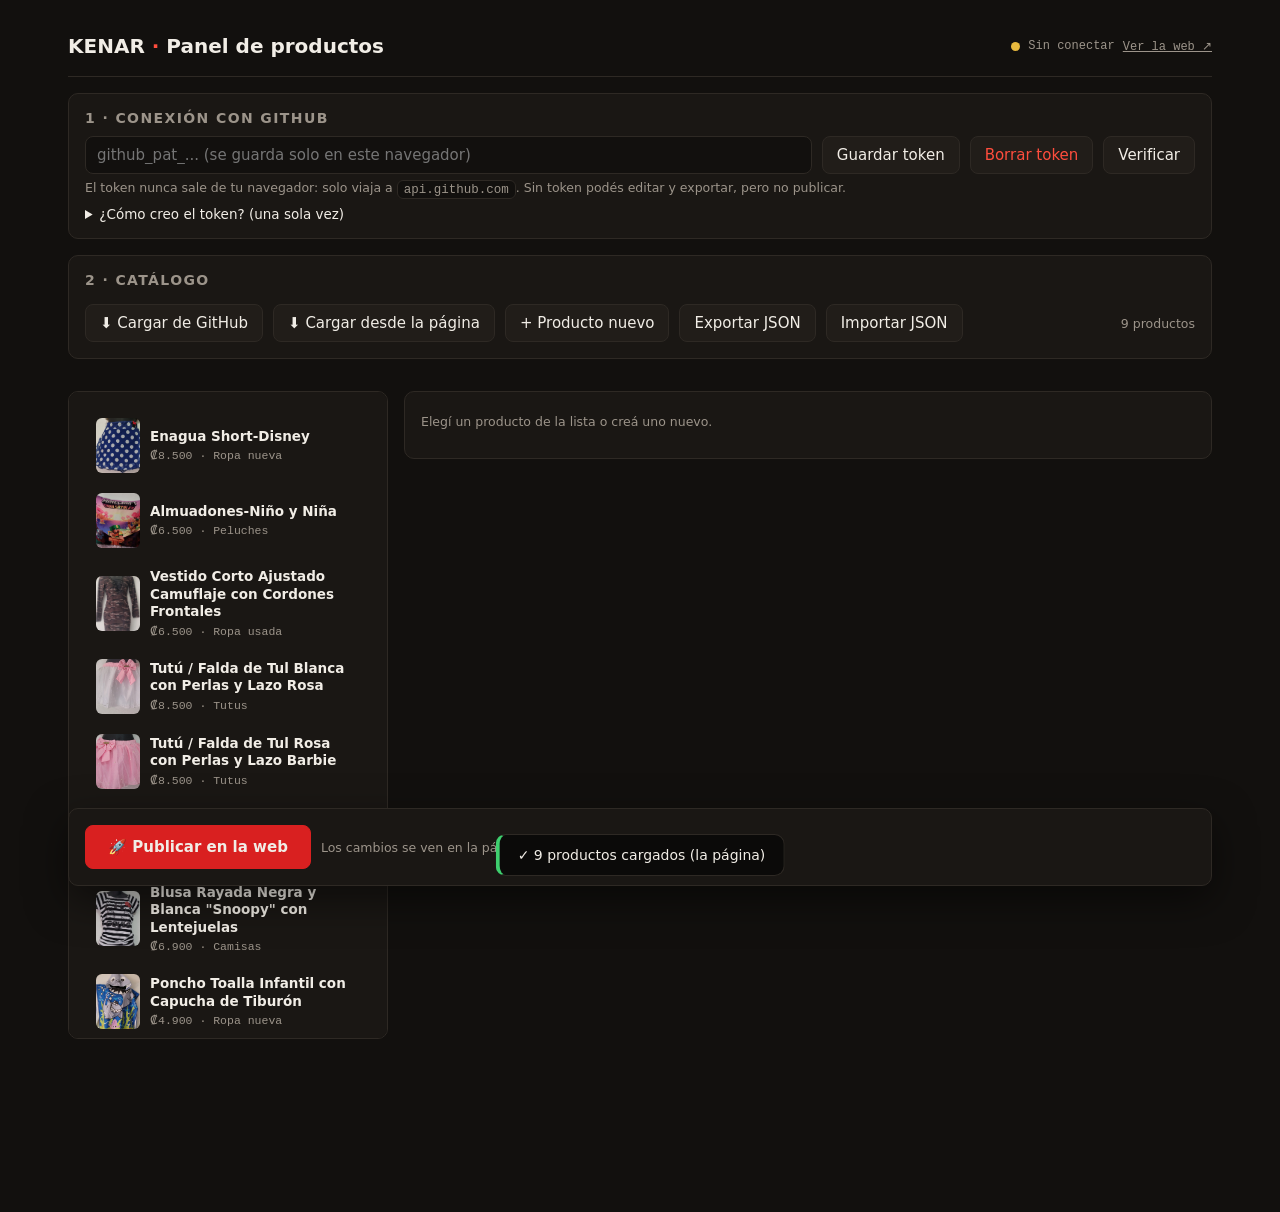
<file: admin.html>
<!DOCTYPE html>
<html lang="es">
<head>
<meta charset="UTF-8">
<meta name="viewport" content="width=device-width, initial-scale=1">
<meta name="robots" content="noindex, nofollow">
<title>KENAR · Panel de productos</title>
<link rel="icon" href="favicon.svg">
<style>
  :root {
    --bg: #12100e; --panel: #1a1714; --panel-2: #211d19; --line: #2e2924;
    --texto: #f1ede6; --tenue: #9c948a; --rojo: #d92020; --rojo-2: #ff4d3d;
    --verde: #3ecf6e; --amarillo: #e8b93e;
    --mono: ui-monospace, 'SF Mono', 'Cascadia Mono', Menlo, Consolas, monospace;
    --sans: system-ui, -apple-system, 'Segoe UI', Roboto, sans-serif;
    --r: 10px;
  }
  * { box-sizing: border-box; }
  html, body { margin: 0; background: var(--bg); color: var(--texto); font-family: var(--sans); font-size: 15px; }
  button { font: inherit; cursor: pointer; border-radius: 8px; border: 1px solid var(--line); background: var(--panel-2); color: var(--texto); padding: 9px 14px; transition: border-color .15s, background .15s; }
  button:hover { border-color: #453d35; background: #262119; }
  button:disabled { opacity: .45; cursor: not-allowed; }
  button.principal { background: var(--rojo); border-color: var(--rojo); font-weight: 600; }
  button.principal:hover { background: var(--rojo-2); border-color: var(--rojo-2); }
  button.peligro { color: var(--rojo-2); }
  input, select, textarea { width: 100%; font: inherit; color: var(--texto); background: var(--bg); border: 1px solid var(--line); border-radius: 8px; padding: 9px 11px; }
  input:focus, select:focus, textarea:focus { outline: none; border-color: var(--rojo); }
  label { display: block; font-size: 12px; text-transform: uppercase; letter-spacing: .09em; color: var(--tenue); margin: 14px 0 5px; }
  h1 { font-size: 20px; margin: 0; }
  h1 em { color: var(--rojo-2); font-style: normal; }
  .wrap { max-width: 1180px; margin: 0 auto; padding: 20px 18px 80px; }
  header.barra { display: flex; flex-wrap: wrap; gap: 12px; align-items: center; justify-content: space-between; padding: 14px 0 18px; border-bottom: 1px solid var(--line); }
  .estado { font-family: var(--mono); font-size: 12px; display: flex; align-items: center; gap: 8px; color: var(--tenue); }
  .punto { width: 9px; height: 9px; border-radius: 50%; background: var(--amarillo); }
  .punto.ok { background: var(--verde); }
  .punto.mal { background: var(--rojo-2); }
  .caja { background: var(--panel); border: 1px solid var(--line); border-radius: var(--r); padding: 16px; margin-top: 16px; }
  .caja h2 { font-size: 14px; text-transform: uppercase; letter-spacing: .1em; color: var(--tenue); margin: 0 0 4px; }
  .fila { display: flex; flex-wrap: wrap; gap: 10px; align-items: center; }
  .tools { margin-top: 16px; }
  details.ayuda { margin-top: 10px; font-size: 13.5px; color: var(--tenue); }
  details.ayuda summary { cursor: pointer; color: var(--texto); }
  details.ayuda ol { margin: 10px 0 4px; padding-left: 20px; line-height: 1.75; }
  code { font-family: var(--mono); font-size: 12.5px; background: var(--bg); border: 1px solid var(--line); padding: 1.5px 6px; border-radius: 6px; }
  .grid { display: grid; grid-template-columns: 320px 1fr; gap: 16px; margin-top: 16px; align-items: start; }
  @media (max-width: 860px) { .grid { grid-template-columns: 1fr; } }
  .lista { max-height: 72vh; overflow: auto; }
  .item { display: flex; gap: 10px; align-items: center; padding: 9px 10px; border: 1px solid transparent; border-radius: 9px; cursor: pointer; }
  .item:hover { background: var(--panel-2); }
  .item.sel { border-color: var(--rojo); background: var(--panel-2); }
  .item img { width: 44px; height: 55px; object-fit: cover; border-radius: 6px; background: var(--bg); flex: none; }
  .item b { font-size: 13.5px; display: block; line-height: 1.3; }
  .item span { font-family: var(--mono); font-size: 11.5px; color: var(--tenue); }
  .btn-mini { padding: 3px 8px; font-size: 12px; border-radius: 6px; }
  .preview { width: 120px; height: 150px; object-fit: cover; border-radius: 8px; border: 1px solid var(--line); background: var(--bg); }
  .aviso { font-size: 12.5px; color: var(--tenue); margin-top: 6px; }
  .peligro-txt { color: var(--rojo-2); }
  #toast { position: fixed; left: 50%; bottom: 24px; transform: translateX(-50%) translateY(20px); background: #0b0a09; border: 1px solid var(--line); border-left: 4px solid var(--verde); border-radius: 10px; padding: 12px 18px; font-size: 14px; opacity: 0; pointer-events: none; transition: opacity .25s, transform .25s; max-width: 90vw; z-index: 50; }
  #toast.on { opacity: 1; transform: translateX(-50%) translateY(0); }
  #toast.mal { border-left-color: var(--rojo-2); }
  .oculto { display: none !important; }
  .dos { display: grid; grid-template-columns: 1fr 1fr; gap: 0 14px; }
  @media (max-width: 620px) { .dos { grid-template-columns: 1fr; } }
  .checks { display: flex; gap: 22px; margin-top: 14px; font-size: 14px; }
  .checks label { margin: 0; display: flex; gap: 8px; align-items: center; text-transform: none; letter-spacing: 0; color: var(--texto); font-size: 14px; }
  .checks input { width: auto; }
  .pie-form { display: flex; gap: 10px; flex-wrap: wrap; margin-top: 20px; padding-top: 16px; border-top: 1px solid var(--line); }

  /* Vista 3D multiángulo */
  .v3d-caja { border: 1px dashed var(--line); border-radius: var(--r); padding: 12px; margin-top: 8px; background: var(--bg); }
  .v3d-drop { display: flex; flex-wrap: wrap; gap: 10px; align-items: center; justify-content: center; padding: 18px 12px; border-radius: 8px; border: 1px dashed #3b342d; color: var(--tenue); text-align: center; cursor: pointer; transition: border-color .15s, background .15s; }
  .v3d-drop:hover, .v3d-drop.over { border-color: var(--rojo); background: rgba(217, 32, 32, .06); }
  .v3d-drop b { color: var(--texto); font-size: 13.5px; }
  .v3d-list { display: grid; grid-template-columns: repeat(auto-fill, minmax(104px, 1fr)); gap: 8px; margin-top: 10px; }
  .v3d-list:empty { display: none; }
  .v3d-item { position: relative; border: 1px solid var(--line); border-radius: 8px; overflow: hidden; background: var(--panel-2); }
  .v3d-item img { width: 100%; aspect-ratio: 4 / 5; object-fit: contain; display: block; background: #0d0c0b; }
  .v3d-n, .v3d-kb { position: absolute; top: 4px; font: 10px/1.4 var(--mono); background: rgba(0, 0, 0, .72); padding: 2px 5px; border-radius: 5px; }
  .v3d-n { left: 4px; color: var(--texto); }
  .v3d-kb { right: 4px; color: var(--tenue); }
  .v3d-c { padding: 6px; display: grid; gap: 5px; }
  .v3d-c input { padding: 5px 7px; font-size: 12px; }
  .v3d-btns { display: flex; gap: 4px; }
  .v3d-btns button { flex: 1; padding: 3px 0; font-size: 12px; }
  .v3d-modal { position: fixed; inset: 0; z-index: 60; background: rgba(8, 7, 6, .84); display: none; align-items: center; justify-content: center; padding: 18px; }
  .v3d-modal.on { display: flex; }
  .v3d-modal-caja { width: min(760px, 100%); background: var(--panel); border: 1px solid var(--line); border-radius: 12px; padding: 14px; }
  .v3d-modal-top { display: flex; align-items: center; justify-content: space-between; gap: 10px; margin-bottom: 10px; }
  .v3d-modal-top b { font-size: 14px; }
  .v3d-preview { position: relative; height: min(62dvh, 560px); aspect-ratio: 4 / 5; width: auto; max-width: 100%; margin: 0 auto; border: 1px solid var(--line); border-radius: 10px; overflow: hidden; background: radial-gradient(120% 90% at 50% 28%, #232019 0%, #12100e 70%); perspective: 1200px; touch-action: none; cursor: grab; user-select: none; }
  .v3d-preview:active { cursor: grabbing; }
  .v3d-preview .pv-card { position: absolute; left: 50%; top: 50%; width: 76%; aspect-ratio: 4 / 5; margin: 0; transform-origin: center; will-change: transform, opacity; }
  .v3d-preview .pv-card img { width: 100%; height: 100%; object-fit: contain; border-radius: 6px; box-shadow: 0 26px 50px -18px rgba(0, 0, 0, .7); pointer-events: none; }
  .v3d-preview .pv-arrow { position: absolute; top: 50%; transform: translateY(-50%); z-index: 200; background: rgba(13, 12, 11, .74); border: 1px solid var(--line); width: 38px; height: 38px; border-radius: 50%; font-size: 20px; line-height: 1; padding: 0; }
  .v3d-preview .pv-izq { left: 8px; }
  .v3d-preview .pv-der { right: 8px; }
  .v3d-preview .pv-info { position: absolute; left: 50%; bottom: 10px; transform: translateX(-50%); z-index: 200; font: 11px/1.4 var(--mono); color: var(--texto); background: rgba(13, 12, 11, .78); border: 1px solid var(--line); border-radius: 100px; padding: 5px 10px; white-space: nowrap; }
  @media (max-width: 620px) { .v3d-preview { height: 52dvh; } .v3d-modal { padding: 10px; } }
</style>
</head>
<body>
<div class="wrap">

  <header class="barra">
    <h1>KENAR <em>·</em> Panel de productos</h1>
    <div class="estado">
      <span class="punto" id="puntoConexion"></span>
      <span id="textoConexion">Sin conectar</span>
      <a href="https://sotonavarrojosue-creator.github.io/demo-kenar-web/" target="_blank" rel="noopener" style="color:var(--tenue)">Ver la web ↗</a>
    </div>
  </header>

  <div class="caja">
    <h2>1 · Conexión con GitHub <span id="tokenEstado" style="text-transform:none;letter-spacing:0"></span></h2>
    <div class="fila" style="margin-top:10px">
      <input type="password" id="token" placeholder="github_pat_... (se guarda solo en este navegador)" style="flex:1;min-width:260px" autocomplete="off">
      <button id="btnGuardarToken">Guardar token</button>
      <button id="btnBorrarToken" class="peligro">Borrar token</button>
      <button id="btnVerificar">Verificar</button>
    </div>
    <div class="aviso">El token nunca sale de tu navegador: solo viaja a <code>api.github.com</code>. Sin token podés editar y exportar, pero no publicar.</div>
    <details class="ayuda">
      <summary>¿Cómo creo el token? (una sola vez)</summary>
      <ol>
        <li>Abrí <a href="https://github.com/settings/personal-access-tokens/new" target="_blank" rel="noopener" style="color:var(--rojo-2)">github.com/settings/personal-access-tokens/new</a></li>
        <li>Nombre: <code>KENAR admin</code> · Caducidad: <code>1 año</code></li>
        <li>Repository access → <b>Only select repositories</b> → <code>demo-kenar-web</code></li>
        <li>Permissions → Repository permissions → <b>Contents: Read and write</b> (solo eso)</li>
        <li>Generate token y pegalo arriba. Listo para siempre.</li>
      </ol>
    </details>
  </div>

  <div class="caja">
    <h2>2 · Catálogo</h2>
    <div class="fila tools">
      <button id="btnCargarGitHub">⬇ Cargar de GitHub</button>
      <button id="btnCargarWeb">⬇ Cargar desde la página</button>
      <button id="btnNuevo">+ Producto nuevo</button>
      <button id="btnExportar">Exportar JSON</button>
      <button id="btnImportar">Importar JSON</button>
      <input type="file" id="archivoImport" accept=".json,application/json" class="oculto">
      <span id="contador" class="aviso" style="margin:0 0 0 auto"></span>
    </div>
  </div>

  <div class="grid">
    <div class="caja lista" id="lista"></div>

    <div class="caja" id="editor">
      <p class="aviso" id="sinSeleccion">Elegí un producto de la lista o creá uno nuevo.</p>
      <form id="form" class="oculto" autocomplete="off">
        <div class="dos">
          <div><label for="fNombre">Nombre</label><input id="fNombre" required maxlength="80"></div>
          <div><label for="fCategoria">Categoría</label><input id="fCategoria" list="cats" required maxlength="40"><datalist id="cats"></datalist></div>
          <div><label for="fPrecio">Precio (₡ colones, solo números)</label><input id="fPrecio" type="number" min="0" step="100" required></div>
          <div><label for="fTalla">Talla</label><input id="fTalla" maxlength="20"></div>
          <div><label for="fEstado">Estado</label>
            <select id="fEstado"><option value="nuevo">Nuevo</option><option value="usado">Usado (pieza única)</option></select>
          </div>
          <div><label for="fStock">Stock (piezas disponibles)</label><input id="fStock" type="number" min="0" step="1"></div>
        </div>
        <label for="fDescripcion">Descripción</label>
        <textarea id="fDescripcion" rows="3" maxlength="300"></textarea>

        <label>Foto del producto</label>
        <div class="fila">
          <img class="preview" id="preview" alt="">
          <div style="flex:1;min-width:220px">
            <input type="file" id="fImagen" accept="image/*" class="oculto">
            <button type="button" id="btnImagen">Subir foto…</button>
            <div class="aviso" id="imagenEstado">Sin foto.</div>
            <label for="fImagenUrl" style="margin-top:8px">…o pegá una URL / ruta</label>
            <input id="fImagenUrl" placeholder="images/productos/foto.jpg o https://…">
          </div>
        </div>

        <label>Vista 3D multiángulo <span class="aviso" style="display:inline;text-transform:none;letter-spacing:0">(opcional · 2–12 fotos)</span></label>
        <div class="v3d-caja">
          <div class="v3d-drop" id="v3dDrop">
            <span><b>Arrastrá las fotos acá</b> o</span>
            <button type="button" id="btnV3D">Elegí las fotos…</button>
            <input type="file" id="fV3D" accept="image/jpeg,image/png,image/webp" multiple class="oculto">
          </div>
          <div id="v3dList" class="v3d-list"></div>
          <div class="fila" style="margin-top:10px">
            <button type="button" id="btnV3DPreview">Vista previa 3D</button>
            <button type="button" id="btnV3DLimpiar" class="peligro">Quitar vista 3D</button>
            <span id="v3dEstado" class="aviso" style="margin:0"></span>
          </div>
          <p class="aviso" style="margin:8px 0 0">Se suben al publicar; no cierres esta pestaña antes. El orden es el orden de giro. La primera foto no cambia la portada.</p>
          <details class="ayuda">
            <summary>¿Cómo tomo las fotos para que se vea bien?</summary>
            <ol>
              <li>4–8 fotos: frente, 3/4 izquierda, perfil, espalda, 3/4 derecha.</li>
              <li>Fondo liso y luz pareja; misma distancia y altura de cámara.</li>
              <li>Prenda centrada y estirada igual en todas las tomas.</li>
              <li>JPG, PNG o WebP. Si el iPhone da HEIC, exportá como JPG.</li>
            </ol>
          </details>
        </div>

        <div class="checks">
          <label><input type="checkbox" id="fPersonalizable"> Producto personalizable (texto del cliente)</label>
          <label><input type="checkbox" id="fEjemplo"> Es de ejemplo (muestra la etiqueta «Ejemplo»)</label>
        </div>

        <div class="pie-form">
          <button type="button" class="principal" id="btnAplicar">✓ Aplicar cambios</button>
          <button type="button" id="btnDuplicar">Duplicar</button>
          <button type="button" class="peligro" id="btnEliminar">Eliminar</button>
        </div>
      </form>
    </div>
  </div>

  <div class="caja fila" style="position:sticky;bottom:14px;box-shadow:0 14px 40px rgba(0,0,0,.5)">
    <button class="principal" id="btnPublicar" style="padding:12px 22px">🚀 Publicar en la web</button>
    <span class="aviso" id="publicarEstado" style="margin:0">Los cambios se ven en la página ~1 minuto después.</span>
  </div>

</div>
<div class="v3d-modal" id="v3dModal" role="dialog" aria-modal="true" aria-label="Vista previa 3D">
  <div class="v3d-modal-caja">
    <div class="v3d-modal-top">
      <b>Vista previa 3D</b>
      <button type="button" id="btnCerrarV3D" aria-label="Cerrar vista previa">✕</button>
    </div>
    <div class="v3d-preview" id="v3dPreview">
      <button type="button" class="pv-arrow pv-izq" id="pvIzq" aria-label="Vista anterior">‹</button>
      <button type="button" class="pv-arrow pv-der" id="pvDer" aria-label="Vista siguiente">›</button>
      <span class="pv-info" id="pvInfo"></span>
    </div>
  </div>
</div>
<div id="toast" role="status"></div>

<script>
(function () {
  'use strict';
  var REPO = 'sotonavarrojosue-creator/demo-kenar-web';
  var RAMA = 'main';
  var API = 'https://api.github.com/repos/' + REPO + '/contents/';
  var RUTA_JSON = 'data/productos.json';
  var RUTA_IMG = 'images/productos/';
  var K_TOKEN = 'kenar_admin_token';
  var K_BORRADOR = 'kenar_admin_borrador_v1';

  var $ = function (id) { return document.getElementById(id); };
  var productos = [];
  var selIdx = -1;
  var pendientes = {}; // idx -> {dataURL, b64} imágenes sin subir
  var pendientes3d = {}; // idx -> {fotos: [{dataURL,b64,ext,bytes,etiqueta,fondo}], fondo}
  var publicando = false;
  var WEBP = (function () {
    try { var c = document.createElement('canvas'); c.width = c.height = 1; return c.toDataURL('image/webp').indexOf('data:image/webp') === 0; } catch (e) { return false; }
  })();

  /* ---------- utilidades ---------- */
  function toast(msg, mal) {
    var t = $('toast');
    t.textContent = msg;
    t.className = mal ? 'on mal' : 'on';
    clearTimeout(t._t);
    t._t = setTimeout(function () { t.className = ''; }, 3800);
  }
  var token = function () { return localStorage.getItem(K_TOKEN) || ''; };
  function num(n) { return '₡' + String(Math.round(Number(n) || 0)).replace(/\B(?=(\d{3})+(?!\d))/g, '.'); }
  function slug(s) {
    return (s || 'producto').toLowerCase().normalize('NFD').replace(/[\u0300-\u036f]/g, '').replace(/[^a-z0-9]+/g, '-').replace(/^-+|-+$/g, '').slice(0, 40) || 'producto';
  }
  function b64DesdeArrayBuffer(buf) {
    var bytes = new Uint8Array(buf), bin = '';
    for (var i = 0; i < bytes.length; i += 8192) bin += String.fromCharCode.apply(null, bytes.subarray(i, i + 8192));
    return btoa(bin);
  }
  function arrayBufferDesdeB64(b64) {
    var bin = atob(b64.replace(/\n/g, '')), bytes = new Uint8Array(bin.length);
    for (var i = 0; i < bin.length; i++) bytes[i] = bin.charCodeAt(i);
    return bytes.buffer;
  }

  /* ---------- GitHub API ---------- */
  function apiGet(ruta) {
    return fetch(API + ruta + '?ref=' + RAMA + '&t=' + Date.now(), {
      headers: token() ? { Authorization: 'Bearer ' + token(), Accept: 'application/vnd.github+json' } : { Accept: 'application/vnd.github+json' }
    }).then(function (r) {
      if (r.status === 404) return null;
      if (!r.ok) return r.json().then(function (e) { throw new Error(e.message || ('HTTP ' + r.status)); });
      return r.json();
    });
  }
  function apiPut(ruta, b64, mensaje) {
    var cuerpo = { message: mensaje, content: b64, branch: RAMA };
    function intentar(sha) {
      if (sha) cuerpo.sha = sha; else delete cuerpo.sha;
      return fetch(API + ruta, {
        method: 'PUT',
        headers: { Authorization: 'Bearer ' + token(), Accept: 'application/vnd.github+json', 'Content-Type': 'application/json' },
        body: JSON.stringify(cuerpo)
      }).then(function (r) {
        if (r.status === 409 || r.status === 422) {
          return apiGet(ruta).then(function (act) { if (act && act.sha && act.sha !== sha) return intentar(act.sha); throw new Error('Conflicto al guardar ' + ruta); });
        }
        if (!r.ok) return r.json().then(function (e) { throw new Error(e.message || ('HTTP ' + r.status)); });
        return r.json();
      });
    }
    return apiGet(ruta).then(function (act) { return intentar(act ? act.sha : null); });
  }
  function apiRaw(metodo, ruta, cuerpo) {
    return fetch('https://api.github.com/repos/' + REPO + '/' + ruta, {
      method: metodo,
      headers: { Authorization: 'Bearer ' + token(), Accept: 'application/vnd.github+json', 'Content-Type': 'application/json' },
      body: cuerpo ? JSON.stringify(cuerpo) : undefined
    }).then(function (r) {
      if (!r.ok) {
        return r.json().catch(function () { return {}; }).then(function (e) {
          var err = new Error(e.message || ('HTTP ' + r.status));
          err.status = r.status;
          throw err;
        });
      }
      return r.status === 204 ? null : r.json();
    });
  }
  /* Publica varios archivos + el JSON en UN solo commit (Git Data API).
     Si falla, publicar() cae al apiPut archivo por archivo. */
  async function apiPutLote(archivos, mensaje, alProgreso) {
    for (var intento = 0; intento < 3; intento++) {
      try {
        var ref = await apiRaw('GET', 'git/ref/heads/' + RAMA);
        var commit = await apiRaw('GET', 'git/commits/' + ref.object.sha);
        var blobs = new Array(archivos.length);
        var cursor = 0;
        var hechos = 0;
        async function worker() {
          while (cursor < archivos.length) {
            var i = cursor++;
            blobs[i] = await apiRaw('POST', 'git/blobs', { content: archivos[i].b64, encoding: 'base64' });
            hechos++;
            if (alProgreso) alProgreso(hechos, archivos.length);
          }
        }
        await Promise.all([worker(), worker(), worker(), worker()]);
        var tree = await apiRaw('POST', 'git/trees', {
          base_tree: commit.tree.sha,
          tree: archivos.map(function (a, i) {
            return { path: a.ruta, mode: '100644', type: 'blob', sha: blobs[i].sha };
          })
        });
        var nuevo = await apiRaw('POST', 'git/commits', { message: mensaje, tree: tree.sha, parents: [ref.object.sha] });
        try {
          await apiRaw('PATCH', 'git/refs/heads/' + RAMA, { sha: nuevo.sha, force: false });
          return nuevo;
        } catch (e) {
          if (e.status === 409 || e.status === 422) continue;
          throw e;
        }
      } catch (e) {
        if (intento === 2) throw e;
        await new Promise(function (res) { setTimeout(res, 700 * (intento + 1)); });
      }
    }
  }

  /* ---------- estado de conexión ---------- */
  function pintarConexion(ok, msg) {
    $('puntoConexion').className = 'punto' + (ok === true ? ' ok' : ok === false ? ' mal' : '');
    $('textoConexion').textContent = msg;
  }
  function verificar(avisar) {
    if (!token()) { pintarConexion(null, 'Sin token (modo solo local)'); if (avisar) toast('Guardá un token para poder publicar.', true); return; }
    pintarConexion(null, 'Verificando…');
    apiGet('').then(function () { return apiGet('data'); }).then(function () {
      pintarConexion(true, 'Conectado a ' + REPO);
      if (avisar) toast('✓ Token válido');
    }).catch(function (e) {
      pintarConexion(false, 'Token/repositorio con problema');
      if (avisar) toast('Problema: ' + e.message, true);
    });
  }

  /* ---------- borrador local ---------- */
  function guardarBorrador() {
    clearTimeout(guardarBorrador._t);
    guardarBorrador._t = setTimeout(function () {
      try {
        // Nunca guardar imágenes en base64 en localStorage (cuota). Solo rutas publicadas.
        var limpio = productos.map(function (p) {
          if (!p.vista3d || !Array.isArray(p.vista3d.fotos)) return p;
          var copia = JSON.parse(JSON.stringify(p));
          copia.vista3d.fotos = copia.vista3d.fotos.filter(function (f) {
            return f && f.src && String(f.src).indexOf('data:') !== 0;
          });
          if (!copia.vista3d.fotos.length) delete copia.vista3d;
          return copia;
        });
        localStorage.setItem(K_BORRADOR, JSON.stringify({ ts: Date.now(), productos: limpio }));
      } catch (e) {}
    }, 400);
  }

  /* ---------- render ---------- */
  function pintarLista() {
    var l = $('lista');
    l.innerHTML = '';
    $('contador').textContent = productos.length + ' producto' + (productos.length === 1 ? '' : 's');
    productos.forEach(function (p, i) {
      var d = document.createElement('div');
      d.className = 'item' + (i === selIdx ? ' sel' : '');
      var img = document.createElement('img');
      img.src = p.imagen || ''; img.alt = ''; img.loading = 'lazy';
      var c = document.createElement('div');
      var b = document.createElement('b'); b.textContent = p.nombre || '(sin nombre)';
      var s = document.createElement('span');
      s.textContent = num(p.precio) + ' · ' + (p.categoria || '—') + (p.stock <= 0 ? ' · AGOTADO' : '');
      c.appendChild(b); c.appendChild(s);
      d.appendChild(img); d.appendChild(c);
      d.addEventListener('click', function () { seleccionar(i); });
      l.appendChild(d);
    });
    var cats = [];
    productos.forEach(function (p) { if (p.categoria && cats.indexOf(p.categoria) < 0) cats.push(p.categoria); });
    $('cats').innerHTML = cats.map(function (c) { return '<option value="' + c.replace(/"/g, '&quot;') + '">'; }).join('');
  }

  function seleccionar(i) {
    selIdx = i;
    var p = productos[i];
    $('sinSeleccion').classList.toggle('oculto', !!p);
    $('form').classList.toggle('oculto', !p);
    if (p) {
      $('fNombre').value = p.nombre || '';
      $('fCategoria').value = p.categoria || '';
      $('fPrecio').value = p.precio != null ? p.precio : '';
      $('fTalla').value = p.talla || '';
      $('fEstado').value = p.estado === 'usado' ? 'usado' : 'nuevo';
      $('fStock').value = p.stock != null ? p.stock : 1;
      $('fDescripcion').value = p.descripcion || '';
      $('fPersonalizable').checked = !!p.personalizable;
      $('fEjemplo').checked = !!p.ejemplo;
      $('fImagenUrl').value = (p.imagen && p.imagen.indexOf('data:') !== 0) ? p.imagen : '';
      pintarPreview(p.imagen);
      $('imagenEstado').textContent = pendientes[i] ? 'Foto nueva lista: se sube al publicar.' : (p.imagen ? 'Foto actual.' : 'Sin foto.');
    }
    pintarV3D();
    pintarLista();
  }
  function pintarPreview(src) { $('preview').src = src || ''; }

  /* ---------- formulario ---------- */
  function leerForm() {
    if (selIdx < 0) return null;
    var p = productos[selIdx];
    p.nombre = $('fNombre').value.trim();
    p.categoria = $('fCategoria').value.trim();
    p.precio = Math.max(0, Math.round(Number($('fPrecio').value) || 0));
    p.talla = $('fTalla').value.trim() || 'Único';
    p.estado = $('fEstado').value;
    p.stock = Math.max(0, Math.round(Number($('fStock').value) || 0));
    p.descripcion = $('fDescripcion').value.trim();
    p.personalizable = $('fPersonalizable').checked || undefined;
    p.ejemplo = $('fEjemplo').checked || undefined;
    var url = $('fImagenUrl').value.trim();
    if (url) { p.imagen = url; delete pendientes[selIdx]; $('imagenEstado').textContent = 'Foto actual.'; }
    if (!p.imagen) p.imagen = 'https://picsum.photos/seed/kenar-' + p.id + '/800/1000';
    return p;
  }

  /* ---------- compresión de imagen ---------- */
  function comprimir(file) {
    return new Promise(function (res, rej) {
      var url = URL.createObjectURL(file);
      var img = new Image();
      img.onload = function () {
        var MAX_W = 1200, MAX_H = 1500;
        var esc = Math.min(1, MAX_W / img.width, MAX_H / img.height);
        var cv = document.createElement('canvas');
        cv.width = Math.round(img.width * esc);
        cv.height = Math.round(img.height * esc);
        cv.getContext('2d').drawImage(img, 0, 0, cv.width, cv.height);
        URL.revokeObjectURL(url);
        var dataURL = cv.toDataURL('image/jpeg', 0.82);
        res(dataURL);
      };
      img.onerror = function () { URL.revokeObjectURL(url); rej(new Error('No se pudo leer la imagen')); };
      img.src = url;
    });
  }
  async function subirImagen(idx, dataURL, silencioso) {
    if (!token()) return null;
    var b64 = dataURL.split(',')[1];
    if (b64.length > 3800000) throw new Error('La imagen es muy pesada incluso comprimida');
    var nombre = RUTA_IMG + slug(productos[idx].nombre) + '-' + Date.now().toString(36) + '.jpg';
    await apiPut(nombre, b64, 'admin: foto de producto');
    productos[idx].imagen = nombre;
    return nombre;
  }

  /* ---------- vista 3D multiángulo ---------- */
  async function hash8(txt) {
    try {
      if (window.crypto && crypto.subtle) {
        var buf = await crypto.subtle.digest('SHA-256', new TextEncoder().encode(txt));
        return Array.prototype.slice.call(new Uint8Array(buf), 0, 4).map(function (b) {
          return ('0' + b.toString(16)).slice(-2);
        }).join('');
      }
    } catch (e) {}
    return Date.now().toString(36).slice(-8);
  }

  function lista3d(idx) {
    if (pendientes3d[idx]) return pendientes3d[idx].fotos;
    var p = productos[idx];
    return (p && p.vista3d && Array.isArray(p.vista3d.fotos)) ? p.vista3d.fotos : [];
  }

  function mediana(nums) {
    var a = nums.slice().sort(function (x, y) { return x - y; });
    return a[Math.floor(a.length / 2)] || 0;
  }

  /* Comprime a 800x1000 (4:5), centra la prenda y unifica el fondo. */
  function comprimirVista(file, fondoComun) {
    return new Promise(function (res, rej) {
      var url = URL.createObjectURL(file);
      var img = new Image();
      img.onload = function () {
        try {
          var W = img.naturalWidth || img.width;
          var H = img.naturalHeight || img.height;
          if (!W || !H) throw new Error('imagen vacía');
          var sw = 80;
          var sh = Math.max(30, Math.min(200, Math.round(sw * H / W)));
          var sc = document.createElement('canvas');
          sc.width = sw; sc.height = sh;
          var sx = sc.getContext('2d', { willReadFrequently: true });
          sx.drawImage(img, 0, 0, sw, sh);
          var px = sx.getImageData(0, 0, sw, sh).data;
          var rs = [], gs = [], bs = [];
          function muestra(x, y) {
            var i = (y * sw + x) * 4;
            rs.push(px[i]); gs.push(px[i + 1]); bs.push(px[i + 2]);
          }
          for (var x = 0; x < sw; x++) { muestra(x, 0); muestra(x, sh - 1); }
          for (var y = 1; y < sh - 1; y++) { muestra(0, y); muestra(sw - 1, y); }
          var bg = [mediana(rs), mediana(gs), mediana(bs)];

          // bbox de la prenda por diferencia contra el fondo
          var minX = sw, minY = sh, maxX = -1, maxY = -1, cuenta = 0;
          for (var yy = 0; yy < sh; yy++) {
            for (var xx = 0; xx < sw; xx++) {
              var ii = (yy * sw + xx) * 4;
              var dr = px[ii] - bg[0], dg = px[ii + 1] - bg[1], db = px[ii + 2] - bg[2];
              if (dr * dr + dg * dg + db * db > 1764) {
                if (xx < minX) minX = xx;
                if (xx > maxX) maxX = xx;
                if (yy < minY) minY = yy;
                if (yy > maxY) maxY = yy;
                cuenta++;
              }
            }
          }
          var usarBox = cuenta > sw * sh * 0.04 && cuenta < sw * sh * 0.94 && maxX >= minX && maxY >= minY;
          if (!usarBox) { minX = 0; minY = 0; maxX = sw - 1; maxY = sh - 1; }

          // margen del 5% en coordenadas de la foto original
          var bx = minX / sw * W, by = minY / sh * H;
          var bw = (maxX - minX + 1) / sw * W, bh = (maxY - minY + 1) / sh * H;
          var mx = bw * 0.05, my = bh * 0.05;
          bx = Math.max(0, bx - mx); by = Math.max(0, by - my);
          bw = Math.min(W - bx, bw + mx * 2); bh = Math.min(H - by, bh + my * 2);

          var OW = 800, OH = 1000, padX = 48, padY = 60;
          var esc = Math.min((OW - padX * 2) / bw, (OH - padY * 2) / bh);
          var dw = bw * esc, dh = bh * esc;
          var dx = (OW - dw) / 2, dy = (OH - dh) / 2;
          var fondo = fondoComun || bg;
          var cv = document.createElement('canvas');
          cv.width = OW; cv.height = OH;
          var cx = cv.getContext('2d');
          cx.fillStyle = 'rgb(' + fondo.join(',') + ')';
          cx.fillRect(0, 0, OW, OH);
          cx.imageSmoothingEnabled = true;
          cx.imageSmoothingQuality = 'high';
          cx.drawImage(img, bx, by, bw, bh, dx, dy, dw, dh);

          var tipo = WEBP ? 'image/webp' : 'image/jpeg';
          var dataURL = cv.toDataURL(tipo, 0.82);
          var b64 = dataURL.split(',')[1] || '';
          if (!b64) throw new Error('no se pudo comprimir');
          res({
            dataURL: dataURL, b64: b64, ext: WEBP ? 'webp' : 'jpg',
            bytes: Math.round(b64.length * 0.75), etiqueta: '', fondo: bg
          });
        } catch (e) { rej(e); }
        finally { URL.revokeObjectURL(url); }
      };
      img.onerror = function () { URL.revokeObjectURL(url); rej(new Error('formato no soportado (¿HEIC?)')); };
      img.src = url;
    });
  }

  function pintarV3D() {
    var cont = $('v3dList');
    cont.innerHTML = '';
    if (selIdx < 0) {
      $('v3dEstado').textContent = '';
      $('btnV3DPreview').disabled = true;
      $('btnV3DLimpiar').disabled = true;
      return;
    }
    var lista = lista3d(selIdx);
    var pend = !!pendientes3d[selIdx];
    var total = 0;
    lista.forEach(function (f, i) {
      if (f.bytes) total += f.bytes;
      var d = document.createElement('div');
      d.className = 'v3d-item';
      var img = document.createElement('img');
      img.src = f.src || f.dataURL || '';
      img.alt = '';
      var n = document.createElement('span');
      n.className = 'v3d-n';
      n.textContent = String(i + 1);
      d.appendChild(img); d.appendChild(n);
      if (f.bytes) {
        var kb = document.createElement('span');
        kb.className = 'v3d-kb';
        kb.textContent = Math.max(1, Math.round(f.bytes / 1024)) + ' KB';
        d.appendChild(kb);
      }
      var c = document.createElement('div');
      c.className = 'v3d-c';
      var inp = document.createElement('input');
      inp.value = f.etiqueta || '';
      inp.placeholder = 'Vista ' + (i + 1);
      inp.maxLength = 18;
      inp.addEventListener('input', function () { f.etiqueta = inp.value.trim(); guardarBorrador(); });
      var btns = document.createElement('div');
      btns.className = 'v3d-btns';
      var izq = document.createElement('button');
      izq.type = 'button'; izq.textContent = '←'; izq.title = 'Mover antes'; izq.disabled = i === 0;
      izq.addEventListener('click', function () { mover3D(i, i - 1); });
      var der = document.createElement('button');
      der.type = 'button'; der.textContent = '→'; der.title = 'Mover después'; der.disabled = i === lista.length - 1;
      der.addEventListener('click', function () { mover3D(i, i + 1); });
      var del = document.createElement('button');
      del.type = 'button'; del.textContent = '×'; del.title = 'Quitar esta foto'; del.className = 'peligro';
      del.addEventListener('click', function () { borrar3D(i); });
      btns.appendChild(izq); btns.appendChild(der); btns.appendChild(del);
      c.appendChild(inp); c.appendChild(btns);
      d.appendChild(c);
      cont.appendChild(d);
    });
    $('btnV3DPreview').disabled = lista.length < 2;
    $('btnV3DLimpiar').disabled = lista.length === 0;
    if (!lista.length) {
      $('v3dEstado').textContent = 'Sin vista 3D.';
    } else {
      var peso = total ? ' · ~' + Math.round(total / 1024) + ' KB' : '';
      $('v3dEstado').textContent = lista.length + ' foto' + (lista.length === 1 ? '' : 's') + peso + (pend ? ' · se suben al publicar' : ' · publicadas');
    }
  }

  function mover3D(desde, hasta) {
    var lista = lista3d(selIdx);
    if (hasta < 0 || hasta >= lista.length) return;
    var f = lista.splice(desde, 1)[0];
    lista.splice(hasta, 0, f);
    pintarV3D();
    guardarBorrador();
  }

  function borrar3D(i) {
    if (selIdx < 0) return;
    var lista = lista3d(selIdx);
    lista.splice(i, 1);
    if (!lista.length) {
      delete pendientes3d[selIdx];
      if (productos[selIdx]) delete productos[selIdx].vista3d;
    }
    pintarV3D();
    guardarBorrador();
  }

  async function agregarV3D(files) {
    if (selIdx < 0) return;
    var arr = Array.prototype.slice.call(files || []).filter(function (f) {
      return /^image\/(jpeg|png|webp)$/i.test(f.type);
    });
    if (!arr.length) { toast('Solo JPG, PNG o WebP. Si son HEIC, convertilas a JPG.', true); return; }
    if (arr.length < 2) { toast('Elegí al menos 2 fotos para la vista 3D.', true); return; }
    if (arr.length > 12) { toast('Máximo 12 fotos. Se usarán las primeras 12.', true); arr = arr.slice(0, 12); }
    var actual = lista3d(selIdx);
    if (actual.length && !confirm('Esto reemplaza las ' + actual.length + ' fotos de la vista 3D actual. ¿Seguir?')) return;
    var set = { fotos: [], fondo: null };
    for (var i = 0; i < arr.length; i++) {
      $('v3dEstado').textContent = 'Procesando ' + (i + 1) + '/' + arr.length + '…';
      try {
        var foto = await comprimirVista(arr[i], set.fondo);
        if (!set.fondo) set.fondo = foto.fondo;
        set.fotos.push(foto);
      } catch (e) {
        toast('No se pudo procesar ' + (arr[i].name || 'una foto') + ': ' + e.message, true);
      }
    }
    if (set.fotos.length < 2) {
      toast('Quedaron menos de 2 fotos válidas; no se cambió la vista 3D.', true);
      pintarV3D();
      return;
    }
    pendientes3d[selIdx] = set;
    pintarV3D();
    guardarBorrador();
    toast('✓ ' + set.fotos.length + ' fotos listas. Se suben al publicar.');
  }

  /* ---------- vista previa 3D (lightbox) ---------- */
  var v3dPos = 0;
  var v3dDown = null;

  function pintarPreview3D(recrear) {
    var cont = $('v3dPreview');
    var lista = lista3d(selIdx);
    if (recrear) {
      Array.prototype.slice.call(cont.querySelectorAll('.pv-card')).forEach(function (el) { el.remove(); });
      lista.forEach(function (f, i) {
        var fig = document.createElement('figure');
        fig.className = 'pv-card';
        var img = document.createElement('img');
        img.src = f.src || f.dataURL || '';
        img.alt = f.etiqueta || ('Vista ' + (i + 1));
        img.draggable = false;
        fig.appendChild(img);
        cont.appendChild(fig);
      });
    }
    var cards = cont.querySelectorAll('.pv-card');
    for (var i = 0; i < cards.length; i++) {
      var off = i - v3dPos;
      var abs = Math.abs(off);
      cards[i].style.transform = 'translate(-50%, -50%) translateX(' + (off * 58) + '%) translateZ(' + (-Math.min(abs, 3) * 100) + 'px) rotateY(' + (off * -28) + 'deg) scale(' + Math.max(0.7, 1 - abs * 0.07) + ')';
      cards[i].style.opacity = abs > 2.6 ? '0' : String(Math.max(0.12, 1 - abs * 0.4));
      cards[i].style.zIndex = String(100 - Math.round(abs * 10));
    }
    var idx = Math.min(lista.length - 1, Math.max(0, Math.round(v3dPos)));
    var et = lista[idx] && lista[idx].etiqueta ? ' · ' + lista[idx].etiqueta : '';
    $('pvInfo').textContent = lista.length ? (idx + 1) + ' / ' + lista.length + et : 'Sin fotos';
  }

  function abrirPreview3D() {
    if (selIdx < 0) return;
    if (lista3d(selIdx).length < 2) { toast('Agregá al menos 2 fotos para previsualizar.', true); return; }
    v3dPos = 0;
    pintarPreview3D(true);
    $('v3dModal').classList.add('on');
    document.body.style.overflow = 'hidden';
    $('btnCerrarV3D').focus();
  }

  function cerrarPreview3D() {
    $('v3dModal').classList.remove('on');
    document.body.style.overflow = '';
    v3dDown = null;
  }

  function pasosPreview(delta) {
    var n = lista3d(selIdx).length;
    v3dPos = Math.min(n - 1, Math.max(0, Math.round(v3dPos) + delta));
    pintarPreview3D(false);
  }

  /* Reindexa las fotos pendientes al borrar un producto (los índices corren). */
  function reindexarPendientes(borrado) {
    function mover(obj) {
      var nuevo = {};
      Object.keys(obj).forEach(function (k) {
        var i = Number(k);
        if (i < borrado) nuevo[i] = obj[k];
        else if (i > borrado) nuevo[i - 1] = obj[k];
      });
      return nuevo;
    }
    pendientes = mover(pendientes);
    pendientes3d = mover(pendientes3d);
  }

  function desplazarPendientes(desde) {
    function mover(obj) {
      var nuevo = {};
      Object.keys(obj).forEach(function (k) {
        var i = Number(k);
        nuevo[i >= desde ? i + 1 : i] = obj[k];
      });
      return nuevo;
    }
    pendientes = mover(pendientes);
    pendientes3d = mover(pendientes3d);
  }

  /* ---------- acciones ---------- */
  function cargarCatalogo(datos, fuente) {
    productos = datos;
    selIdx = -1;
    pendientes = {};
    pendientes3d = {};
    pintarLista();
    seleccionar(-1);
    guardarBorrador();
    if (fuente) toast('✓ ' + datos.length + ' productos cargados (' + fuente + ')');
  }

  async function cargarDeGitHub(avisar) {
    try {
      var arch = await apiGet(RUTA_JSON);
      if (!arch) { if (avisar) toast('Todavía no existe data/productos.json en GitHub.', true); return false; }
      var txt = new TextDecoder().decode(arrayBufferDesdeB64(arch.content));
      var d = JSON.parse(txt);
      cargarCatalogo(d.productos || [], 'GitHub');
      return true;
    } catch (e) { toast('Error al cargar de GitHub: ' + e.message, true); return false; }
  }

  function cargarDeWeb(avisar) {
    fetch('data/productos.json?t=' + Date.now()).then(function (r) { if (!r.ok) throw new Error('HTTP ' + r.status); return r.json(); })
      .then(function (d) { cargarCatalogo(d.productos || [], 'la página'); })
      .catch(function (e) { if (avisar) toast('Error al cargar de la página: ' + e.message, true); });
  }

  async function publicar() {
    if (publicando) return;
    if (!token()) { toast('Primero guardá tu token de GitHub (arriba).', true); return; }
    if (!productos.length) { toast('No hay productos para publicar.', true); return; }
    var idxSelAntes = selIdx;
    if (idxSelAntes >= 0) leerForm();
    for (var i = 0; i < productos.length; i++) {
      var p = productos[i];
      if (!p.nombre || !p.categoria || !(p.precio > 0)) { toast('Revisá: "' + (p.nombre || 'producto sin nombre') + '" necesita nombre, categoría y precio.', true); seleccionar(i); return; }
      if (pendientes3d[i] && pendientes3d[i].fotos.length < 2) { toast('La vista 3D de "' + (p.nombre || 'producto') + '" necesita al menos 2 fotos.', true); seleccionar(i); return; }
    }
    publicando = true;
    $('btnPublicar').disabled = true;
    $('publicarEstado').textContent = 'Publicando…';
    try {
      var idxs = Object.keys(pendientes);
      for (var k = 0; k < idxs.length; k++) {
        var ix = Number(idxs[k]);
        $('publicarEstado').textContent = 'Subiendo foto ' + (k + 1) + '/' + idxs.length + '…';
        await subirImagen(ix, pendientes[ix].dataURL);
        delete pendientes[ix];
      }

      // Copia para el JSON: incluye las fotos nuevas y las vistas 3D planificadas.
      var copia = JSON.parse(JSON.stringify(productos));
      var lote = [];
      var planes = [];
      var idxs3d = Object.keys(pendientes3d);
      for (var j = 0; j < idxs3d.length; j++) {
        var i3 = Number(idxs3d[j]);
        var set = pendientes3d[i3];
        var prod = productos[i3];
        var hash = await hash8(set.fotos.map(function (f) { return f.b64; }).join(''));
        var carpeta = RUTA_IMG + slug(prod.nombre) + '-3d-' + hash + '/';
        var fotos = [];
        for (var m = 0; m < set.fotos.length; m++) {
          var ruta = carpeta + String(m + 1).padStart(2, '0') + '.' + set.fotos[m].ext;
          lote.push({ ruta: ruta, b64: set.fotos[m].b64 });
          fotos.push({ src: ruta, etiqueta: (set.fotos[m].etiqueta || '').trim() });
        }
        var plan = { modo: 'galeria', fotos: fotos };
        planes.push({ idx: i3, vista3d: plan });
        copia[i3].vista3d = plan;
        $('publicarEstado').textContent = 'Preparando vista 3D ' + (j + 1) + '/' + idxs3d.length + '…';
      }

      var cuerpo = { actualizado: new Date().toISOString().slice(0, 10), productos: copia };
      var b64 = b64DesdeArrayBuffer(new TextEncoder().encode(JSON.stringify(cuerpo, null, 2)).buffer);

      if (idxs3d.length) {
        lote.push({ ruta: RUTA_JSON, b64: b64 });
        $('publicarEstado').textContent = 'Publicando ' + lote.length + ' archivos en un commit…';
        try {
          await apiPutLote(lote, 'admin: catálogo + vista 3D (' + productos.length + ' productos)', function (n, total) {
            $('publicarEstado').textContent = 'Subiendo ' + n + '/' + total + ' archivos…';
          });
        } catch (e) {
          toast('El lote falló; subiendo archivo por archivo…', true);
          for (var q = 0; q < lote.length; q++) {
            $('publicarEstado').textContent = 'Subiendo ' + (q + 1) + '/' + lote.length + '…';
            await apiPut(lote[q].ruta, lote[q].b64, 'admin: catálogo + vista 3D');
          }
        }
        planes.forEach(function (pl) { productos[pl.idx].vista3d = pl.vista3d; });
        pendientes3d = {};
        pintarV3D();
      } else {
        $('publicarEstado').textContent = 'Guardando catálogo…';
        await apiPut(RUTA_JSON, b64, 'admin: catálogo actualizado (' + productos.length + ' productos)');
      }

      $('publicarEstado').textContent = '✓ Publicado ' + new Date().toLocaleTimeString('es-CR') + ' · la web lo muestra en ~1 min';
      toast('🚀 Publicado. Recargá la web en ~1 minuto y ahí están.');
      pintarLista();
    } catch (e) {
      $('publicarEstado').textContent = 'Error: ' + e.message;
      toast('No se pudo publicar: ' + e.message, true);
    }
    publicando = false;
    $('btnPublicar').disabled = false;
  }

  /* ---------- eventos ---------- */
  $('btnGuardarToken').addEventListener('click', function () {
    localStorage.setItem(K_TOKEN, $('token').value.trim());
    $('token').value = '';
    verificar(true);
  });
  $('btnBorrarToken').addEventListener('click', function () {
    localStorage.removeItem(K_TOKEN);
    pintarConexion(null, 'Sin token (modo solo local)');
    toast('Token borrado de este navegador.');
  });
  $('btnVerificar').addEventListener('click', function () { verificar(true); });
  $('btnCargarGitHub').addEventListener('click', function () { cargarDeGitHub(true); });
  $('btnCargarWeb').addEventListener('click', function () { cargarDeWeb(true); });
  $('btnNuevo').addEventListener('click', function () {
    if (selIdx >= 0) leerForm();
    var maxId = 0;
    productos.forEach(function (p) { if (p.id > maxId) maxId = p.id; });
    productos.push({ id: maxId + 1, nombre: '', categoria: '', precio: 0, descripcion: '', talla: 'Único', estado: 'nuevo', stock: 1, imagen: '' });
    pintarLista();
    seleccionar(productos.length - 1);
    $('fNombre').focus();
    guardarBorrador();
  });
  $('btnAplicar').addEventListener('click', function () {
    var p = leerForm();
    if (!p) return;
    if (!p.nombre || !p.categoria || !(p.precio > 0)) { toast('Nombre, categoría y precio son obligatorios.', true); return; }
    pintarLista();
    guardarBorrador();
    toast('✓ Cambios aplicados (falta publicar)');
  });
  $('btnDuplicar').addEventListener('click', function () {
    if (selIdx < 0) return;
    leerForm();
    var maxId = 0;
    productos.forEach(function (p) { if (p.id > maxId) maxId = p.id; });
    var copia = JSON.parse(JSON.stringify(productos[selIdx]));
    copia.id = maxId + 1;
    copia.nombre = copia.nombre + ' (copia)';
    desplazarPendientes(selIdx + 1);
    productos.splice(selIdx + 1, 0, copia);
    pintarLista();
    seleccionar(selIdx + 1);
    guardarBorrador();
  });
  $('btnEliminar').addEventListener('click', function () {
    if (selIdx < 0) return;
    var p = productos[selIdx];
    if (!confirm('¿Eliminar "' + (p.nombre || 'este producto') + '"? Se quita de la web al publicar.')) return;
    reindexarPendientes(selIdx);
    productos.splice(selIdx, 1);
    pintarLista();
    seleccionar(-1);
    guardarBorrador();
  });
  $('btnImagen').addEventListener('click', function () { $('fImagen').click(); });
  $('fImagen').addEventListener('change', async function () {
    var file = this.files && this.files[0];
    this.value = '';
    if (!file || selIdx < 0) return;
    try {
      $('imagenEstado').textContent = 'Comprimiendo…';
      var dataURL = await comprimir(file);
      pintarPreview(dataURL);
      pendientes[selIdx] = { dataURL: dataURL };
      $('fImagenUrl').value = '';
      if (token()) {
        $('imagenEstado').textContent = 'Subiendo a GitHub…';
        await subirImagen(selIdx, dataURL);
        delete pendientes[selIdx];
        $('imagenEstado').textContent = '✓ Foto subida.';
        toast('✓ Foto lista y subida');
      } else {
        $('imagenEstado').textContent = 'Foto lista: se sube cuando publiques.';
      }
      guardarBorrador();
    } catch (e) { $('imagenEstado').textContent = 'Error: ' + e.message; toast('Error con la imagen: ' + e.message, true); }
  });
  /* ---------- eventos vista 3D ---------- */
  $('v3dDrop').addEventListener('click', function () { $('fV3D').click(); });
  $('fV3D').addEventListener('change', function () {
    var files = Array.prototype.slice.call(this.files || []);
    this.value = '';
    if (files.length) agregarV3D(files);
  });
  ['dragenter', 'dragover'].forEach(function (ev) {
    $('v3dDrop').addEventListener(ev, function (e) { e.preventDefault(); e.stopPropagation(); this.classList.add('over'); });
  });
  ['dragleave', 'drop'].forEach(function (ev) {
    $('v3dDrop').addEventListener(ev, function (e) { e.preventDefault(); e.stopPropagation(); this.classList.remove('over'); });
  });
  $('v3dDrop').addEventListener('drop', function (e) {
    if (e.dataTransfer && e.dataTransfer.files && e.dataTransfer.files.length) agregarV3D(e.dataTransfer.files);
  });
  $('btnV3DPreview').addEventListener('click', abrirPreview3D);
  $('btnCerrarV3D').addEventListener('click', cerrarPreview3D);
  $('btnV3DLimpiar').addEventListener('click', function () {
    if (selIdx < 0 || !lista3d(selIdx).length) return;
    if (!confirm('¿Quitar la vista 3D de "' + (productos[selIdx].nombre || 'este producto') + '"? Se quita de la web al publicar.')) return;
    delete pendientes3d[selIdx];
    delete productos[selIdx].vista3d;
    pintarV3D();
    guardarBorrador();
    toast('Vista 3D quitada (falta publicar).');
  });
  $('pvIzq').addEventListener('click', function (e) { e.stopPropagation(); pasosPreview(-1); });
  $('pvDer').addEventListener('click', function (e) { e.stopPropagation(); pasosPreview(1); });
  $('v3dModal').addEventListener('click', function (e) { if (e.target === this) cerrarPreview3D(); });

  var pv = $('v3dPreview');
  pv.addEventListener('pointerdown', function (e) {
    if (e.target.closest && e.target.closest('.pv-arrow')) return;
    v3dDown = { x: e.clientX, pos: v3dPos };
    if (pv.setPointerCapture) pv.setPointerCapture(e.pointerId);
  });
  pv.addEventListener('pointermove', function (e) {
    if (!v3dDown) return;
    var n = lista3d(selIdx).length;
    v3dPos = Math.min(n - 1, Math.max(0, v3dDown.pos - (e.clientX - v3dDown.x) / 120));
    pintarPreview3D(false);
  });
  ['pointerup', 'pointercancel'].forEach(function (ev) {
    pv.addEventListener(ev, function () {
      if (!v3dDown) return;
      v3dDown = null;
      var n = lista3d(selIdx).length;
      v3dPos = Math.min(n - 1, Math.max(0, Math.round(v3dPos)));
      pintarPreview3D(false);
    });
  });
  document.addEventListener('keydown', function (e) {
    if (!$('v3dModal').classList.contains('on')) return;
    if (e.key === 'Escape') { cerrarPreview3D(); e.preventDefault(); }
    if (e.key === 'ArrowLeft') { pasosPreview(-1); e.preventDefault(); }
    if (e.key === 'ArrowRight') { pasosPreview(1); e.preventDefault(); }
  });

  $('btnExportar').addEventListener('click', function () {
    if (selIdx >= 0) leerForm();
    var blob = new Blob([JSON.stringify({ actualizado: new Date().toISOString().slice(0, 10), productos: productos }, null, 2)], { type: 'application/json' });
    var a = document.createElement('a');
    a.href = URL.createObjectURL(blob);
    a.download = 'productos.json';
    a.click();
    URL.revokeObjectURL(a.href);
    toast('Descargado productos.json');
  });
  $('btnImportar').addEventListener('click', function () { $('archivoImport').click(); });
  $('archivoImport').addEventListener('change', function () {
    var file = this.files && this.files[0];
    this.value = '';
    if (!file) return;
    var r = new FileReader();
    r.onload = function () {
      try {
        var d = JSON.parse(r.result);
        if (!d || !Array.isArray(d.productos)) throw new Error('formato inválido');
        cargarCatalogo(d.productos, 'archivo importado');
      } catch (e) { toast('JSON inválido: ' + e.message, true); }
    };
    r.readAsText(file);
  });
  $('btnPublicar').addEventListener('click', publicar);

  ['fNombre', 'fCategoria', 'fPrecio', 'fTalla', 'fEstado', 'fStock', 'fDescripcion'].forEach(function (id) {
    $(id).addEventListener('input', function () { leerForm(); pintarLista(); guardarBorrador(); });
  });
  $('fImagenUrl').addEventListener('input', function () {
    if (selIdx < 0) return;
    delete pendientes[selIdx];
    productos[selIdx].imagen = this.value.trim();
    pintarPreview(this.value.trim());
    guardarBorrador();
  });

  /* ---------- arranque ---------- */
  if (token()) pintarConexion(null, 'Token guardado · tocá «Verificar»');
  var borrador = null;
  try { borrador = JSON.parse(localStorage.getItem(K_BORRADOR) || 'null'); } catch (e) {}
  if (borrador && Array.isArray(borrador.productos) && borrador.productos.length) {
    cargarCatalogo(borrador.productos);
    toast('Restaurado el borrador local (' + new Date(borrador.ts).toLocaleString('es-CR') + ').');
  } else {
    apiGet(RUTA_JSON).then(function (arch) {
      if (arch) {
        var d = JSON.parse(new TextDecoder().decode(arrayBufferDesdeB64(arch.content)));
        cargarCatalogo(d.productos || []);
      } else {
        cargarDeWeb(false);
      }
    }).catch(function () { cargarDeWeb(false); });
  }
  if (token()) verificar(false);
})();
</script>
</body>
</html>
</file>
